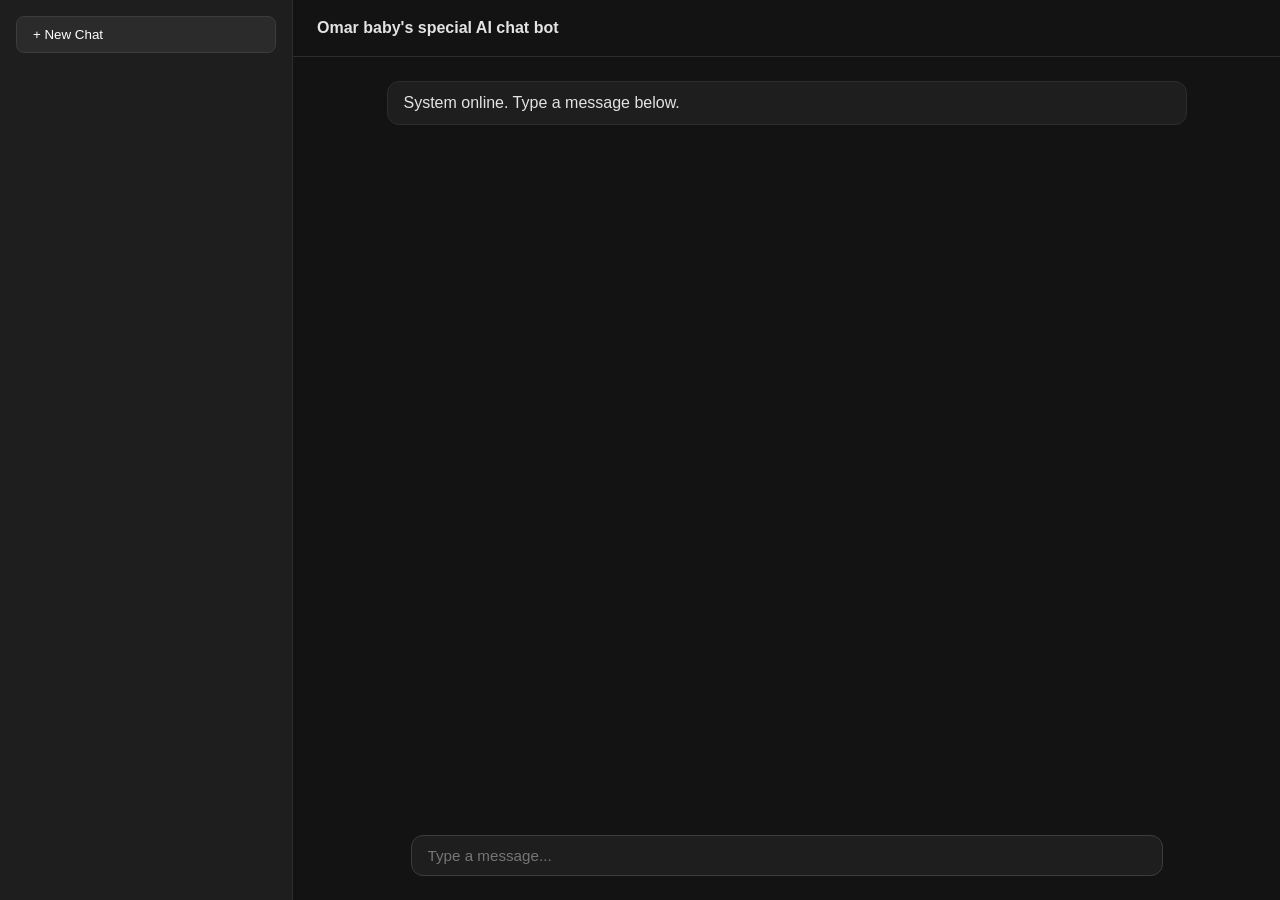
<file: index.html>
<!DOCTYPE html>
<html lang="en">
<head>
  <meta charset="UTF-8">
  <title>Static AI Chat Layout</title>
</head>
<body style="margin: 0; font-family: -apple-system, BlinkMacSystemFont, 'Segoe UI', Roboto, sans-serif; background-color: #131314; color: #e3e3e3; height: 100vh; display: flex; overflow: hidden;">
  
  <aside style="width: 260px; background-color: #1e1e1f; border-right: 1px solid #2d2d2e; display: flex; flex-direction: column; padding: 16px;">
    <button id="new" style="width: 100%; padding: 10px 16px; background-color: #2b2b2c; color: #ffffff; border: 1px solid #3c3c3e; border-radius: 8px; cursor: pointer; text-align: left; font-weight: 500;">+ New Chat</button>
  </aside>

  <main style="flex: 1; display: flex; flex-direction: column; background-color: #131314;">
    
    <header style="height: 56px; border-bottom: 1px solid #2d2d2e; display: flex; align-items: center; padding: 0 24px; font-weight: 600;">
      Omar baby's special AI chat bot
    </header>

    <section id="chat-box" style="flex: 1; overflow-y: auto; padding: 24px; display: flex; flex-direction: column; gap: 16px;">
      <div style="background-color: #1e1e1f; border: 1px solid #2d2d2e; padding: 12px 16px; border-radius: 12px; max-width: 800px; width: 100%; margin: 0 auto; box-sizing: border-box;">
        System online. Type a message below.
      </div>
    </section>

    <footer style="padding: 16px 24px 24px; max-width: 800px; width: 100%; margin: 0 auto; box-sizing: border-box;">
      <div style="background-color: #1e1e1f; border: 1px solid #3c3c3e; border-radius: 12px; padding: 10px 14px; display: flex;">
        <input type="text" id="t" placeholder="Type a message..." style="flex: 1; background: transparent; border: none; outline: none; color: #ffffff; font-size: 0.95rem;">
      </div>
    </footer>

    <script>
const BACKEND_URL = window.location.hostname === 'localhost' 
    ? 'http://localhost:8000' 
    : 'https://aifixed-1.onrender.com';

      const input = document.getElementById("t");
      const box = document.getElementById("chat-box");
      const newchat = document.getElementById("new");
      
      newchat.addEventListener('click', async () => {
        box.innerHTML = `
          <div style="background-color: #1e1e1f; border: 1px solid #2d2d2e; padding: 12px 16px; border-radius: 12px; max-width: 800px; width: 100%; margin: 0 auto; box-sizing: border-box;">
            System online. Type a message below.
          </div>
        `;
        input.value = "";

        try {
          await fetch(`${BACKEND_URL}/history`, { method: 'DELETE' });
        } catch (err) {
          console.error("Could not clear history on server:", err);
        }
      });

      input.addEventListener('keydown', async (event) => {
        if (event.key === 'Enter') {
          const usertext = input.value.trim();
          if (!usertext) return;

          input.value = "";

          const userDiv = document.createElement('div');
          userDiv.style.cssText = "background-color: #2b2b2c; border: 1px solid #3c3c3e; padding: 12px 16px; border-radius: 12px; max-width: 800px; width: 100%; margin: 0 auto; box-sizing: border-box; white-space: pre-wrap;";
          userDiv.textContent = usertext;
          box.appendChild(userDiv);

          const loadingDiv = document.createElement('div');
          loadingDiv.style.cssText = "background-color: #1e1e1f; border: 1px solid #2d2d2e; padding: 12px 16px; border-radius: 12px; max-width: 800px; width: 100%; margin: 0 auto; box-sizing: border-box; color: #8e8e93;";
          loadingDiv.textContent = "Thinking...";
          box.appendChild(loadingDiv);
          box.scrollTop = box.scrollHeight;

          try {
            const response = await fetch(`${BACKEND_URL}/chat`, {
              method: 'POST',
              headers: {
                'Content-Type': 'application/json'
              },
              body: JSON.stringify({ message: usertext })
            });

            if (!response.ok) throw new Error('Network response failed');

            const data = await response.json();

            loadingDiv.style.color = "#e3e3e3";
            loadingDiv.style.whiteSpace = "pre-wrap";
            loadingDiv.textContent = data.response;

          } catch (error) {
            console.error('Error:', error);

            loadingDiv.style.color = "#ff6b6b";
            loadingDiv.textContent = "Error: Failed to fetch response from backend.";
          }
          box.scrollTop = box.scrollHeight;
        }
      });
    </script>
  </main>
</body>
</html>
</file>
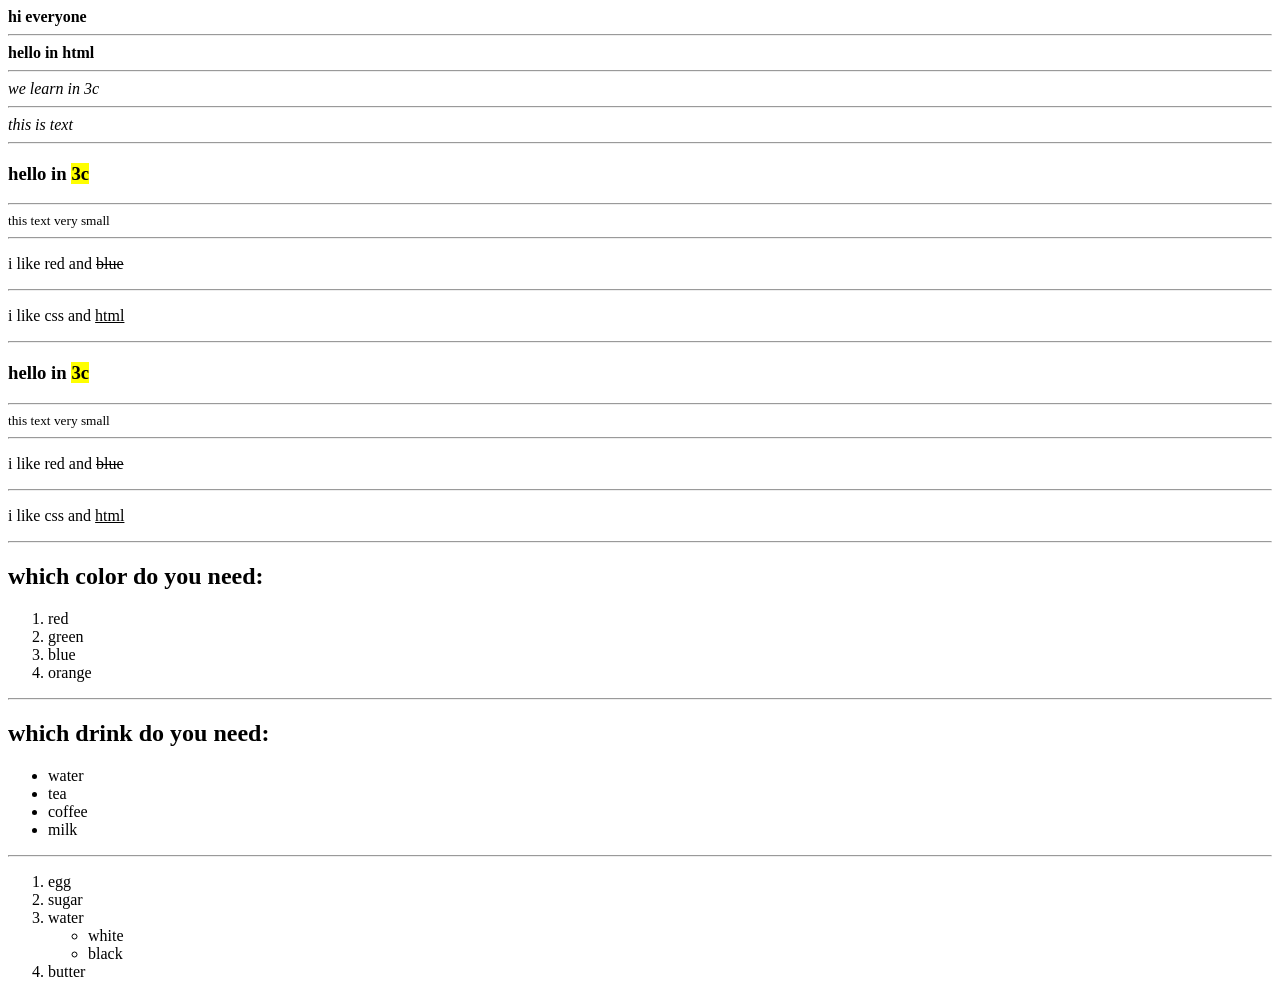
<file: templates/idk.html>
<html lang="en">
<head>
    <meta name="viewport" content="width=device-width, initial-scale=1.0">
    <title>Document</title>
</head>
<body>

    <b>hi everyone </b>
    <hr>
    <strong>hello in html</strong>
    <hr>
    <i>we learn in 3c</i>
    <hr>
    <em>this is text</em>
    <hr>
<h3>hello in <mark>3c</mark> </h3>
<hr>
<small>this text very small</small>
<hr>
<p>i like red and <del>blue</del></p>
<hr>
<p>i like css and <ins>html</ins></p>
<hr>
<h3>hello in <mark>3c</mark> </h3>
<hr>
<small>this text very small</small>
<hr>
<p>i like red and <del>blue</del></p>
<hr>
<p>i like css and <ins>html</ins></p>
<hr>
<h2>which color do you need:</h2>
<ol>
    <li>red</li>
    <li>green</li>
    <li>blue</li>
    <li>orange</li>
</ol>

<hr>

<h2>which drink do you need:</h2>
<ul>
    <li>water</li>
    <li>tea</li>
    <li>coffee</li>
    <li>milk</li>
</ul>
<hr>
<ol>
    <li>egg</li>
    <li>sugar</li>
    <li>water</li>
    <ul>
        <li>white</li>
        <li>black</li>
    </ul>
    <li>butter</li>
</ol>

</body>
</html>
</file>
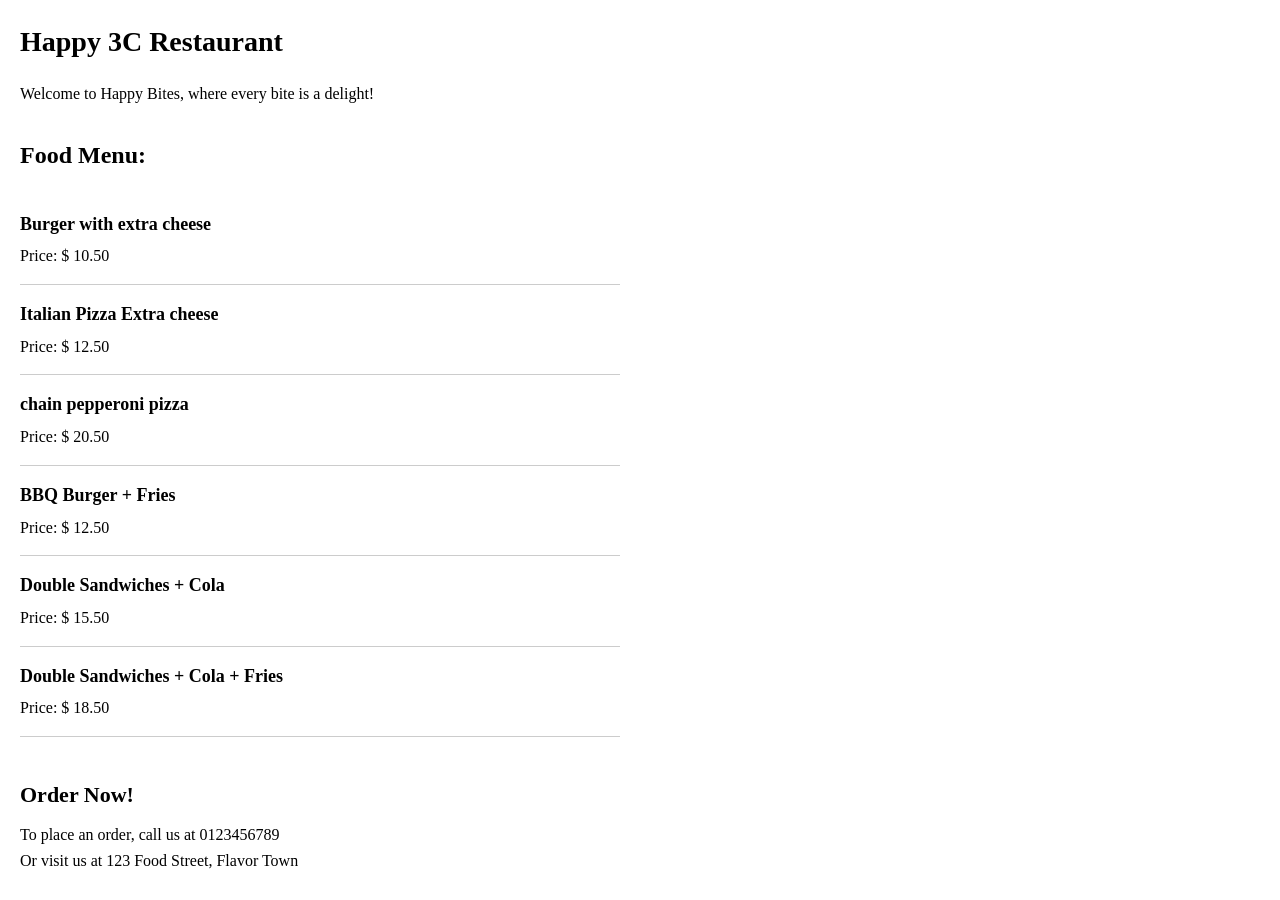
<file: templates/monkey.html>
<!DOCTYPE html>
<html lang="en">
<head>
    <meta charset="UTF-8">
    <meta name="viewport" content="width=device-width, initial-scale=1.0">
    <title>Happy 3C Restaurant Menu</title>
    <style>
        body {
            font-family: "Times New Roman", Times, serif;
            line-height: 1.6;
            margin: 20px;
            color: #000;
            max-width: 600px;
        }

        header {
            margin-bottom: 20px;
        }

        h1 {
            font-size: 28px;
            margin-bottom: 5px;
        }

        .tagline {
            font-size: 16px;
            margin-bottom: 30px;
        }

        h2 {
            font-size: 24px;
            border-bottom: none;
            margin-top: 30px;
        }

        .menu-item {
            border-bottom: 1px solid #ccc;
            padding: 15px 0;
        }

        .item-name {
            font-weight: bold;
            font-size: 18px;
            display: block;
            margin-bottom: 5px;
        }

        .price {
            font-size: 16px;
        }

        .order-section {
            margin-top: 40px;
        }

        .order-title {
            font-weight: bold;
            font-size: 22px;
            margin-bottom: 10px;
        }

        .contact-info {
            font-size: 16px;
            margin-top: 10px;
        }
    </style>
</head>
<body>

    <header>
        <h1>Happy 3C Restaurant</h1>
        <p class="tagline">Welcome to Happy Bites, where every bite is a delight!</p>
    </header>

    <h2>Food Menu:</h2>

    <div class="menu-item">
        <span class="item-name">Burger with extra cheese</span>
        <span class="price">Price: $ 10.50</span>
    </div>

    <div class="menu-item">
        <span class="item-name">Italian Pizza Extra cheese</span>
        <span class="price">Price: $ 12.50</span>
    </div>

    <div class="menu-item">
        <span class="item-name">chain pepperoni pizza</span>
        <span class="price">Price: $ 20.50</span>
    </div>

    <div class="menu-item">
        <span class="item-name">BBQ Burger + Fries</span>
        <span class="price">Price: $ 12.50</span>
    </div>

    <div class="menu-item">
        <span class="item-name">Double Sandwiches + Cola</span>
        <span class="price">Price: $ 15.50</span>
    </div>

    <div class="menu-item">
        <span class="item-name">Double Sandwiches + Cola + Fries</span>
        <span class="price">Price: $ 18.50</span>
    </div>

    <div class="order-section">
        <div class="order-title">Order Now!</div>
        <p class="contact-info">
            To place an order, call us at 0123456789<br>
            Or visit us at 123 Food Street, Flavor Town
        </p>
    </div>

</body>
</html>
</file>
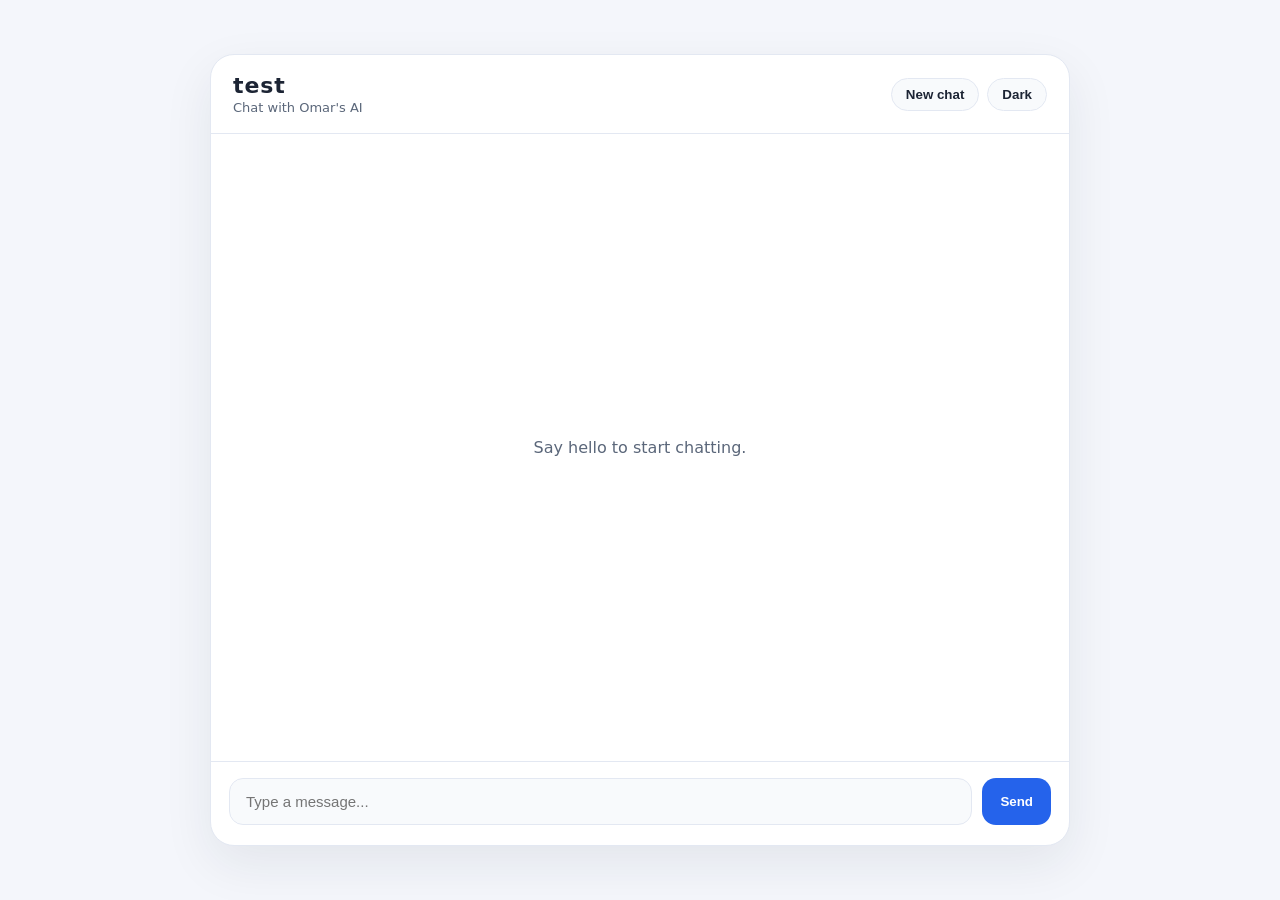
<file: templates/test.html>
<!DOCTYPE html>
<html lang="en" data-theme="light">
<head>
  <meta charset="UTF-8">
  <meta name="viewport" content="width=device-width, initial-scale=1.0">
  <title>test</title>
  <style>
    :root {
      --bg: #f4f6fb;
      --panel: #ffffff;
      --text: #1c2434;
      --muted: #5b677a;
      --border: #e3e8f2;
      --user: #2563eb;
      --user-text: #ffffff;
      --ai: #eef2ff;
      --ai-text: #1c2434;
      --input: #f8fafc;
      --shadow: 0 18px 50px rgba(28, 36, 52, 0.08);
    }

    html[data-theme="dark"] {
      --bg: #0b1220;
      --panel: #111827;
      --text: #e8eefc;
      --muted: #9aa8c2;
      --border: #243044;
      --user: #3b82f6;
      --user-text: #ffffff;
      --ai: #1a2436;
      --ai-text: #e8eefc;
      --input: #0f172a;
      --shadow: 0 18px 50px rgba(0, 0, 0, 0.35);
    }

    * { box-sizing: border-box; }

    body {
      margin: 0;
      min-height: 100vh;
      font-family: "Segoe UI", system-ui, sans-serif;
      background: var(--bg);
      color: var(--text);
      display: grid;
      place-items: center;
      padding: 24px;
    }

    .app {
      width: min(860px, 100%);
      height: min(88vh, 860px);
      background: var(--panel);
      border: 1px solid var(--border);
      border-radius: 24px;
      box-shadow: var(--shadow);
      display: flex;
      flex-direction: column;
      overflow: hidden;
    }

    header {
      display: flex;
      align-items: center;
      justify-content: space-between;
      padding: 18px 22px;
      border-bottom: 1px solid var(--border);
    }

    .brand {
      display: flex;
      flex-direction: column;
      gap: 2px;
    }

    .brand h1 {
      margin: 0;
      font-size: 22px;
      letter-spacing: 0.04em;
    }

    .brand span {
      color: var(--muted);
      font-size: 13px;
    }

    .actions {
      display: flex;
      gap: 8px;
    }

    button, .theme-toggle {
      border: 1px solid var(--border);
      background: var(--input);
      color: var(--text);
      border-radius: 999px;
      padding: 8px 14px;
      cursor: pointer;
      font-weight: 600;
    }

    #messages {
      flex: 1;
      overflow-y: auto;
      padding: 22px;
      display: flex;
      flex-direction: column;
      gap: 12px;
    }

    .bubble {
      max-width: 78%;
      padding: 12px 14px;
      border-radius: 16px;
      line-height: 1.45;
      white-space: pre-wrap;
      word-break: break-word;
    }

    .user {
      align-self: flex-end;
      background: var(--user);
      color: var(--user-text);
      border-bottom-right-radius: 6px;
    }

    .ai {
      align-self: flex-start;
      background: var(--ai);
      color: var(--ai-text);
      border-bottom-left-radius: 6px;
    }

    .empty, .status {
      color: var(--muted);
      text-align: center;
      margin: auto;
    }

    form {
      display: flex;
      gap: 10px;
      padding: 16px 18px 20px;
      border-top: 1px solid var(--border);
    }

    input {
      flex: 1;
      border: 1px solid var(--border);
      background: var(--input);
      color: var(--text);
      border-radius: 14px;
      padding: 14px 16px;
      font-size: 15px;
    }

    input:focus, button:focus {
      outline: 2px solid #60a5fa;
      outline-offset: 1px;
    }

    form button {
      border: none;
      background: var(--user);
      color: white;
      border-radius: 14px;
      padding: 0 18px;
    }

    form button:disabled {
      opacity: 0.6;
      cursor: wait;
    }
  </style>
</head>
<body>
  <main class="app">
    <header>
      <div class="brand">
        <h1>test</h1>
        <span>Chat with Omar's AI</span>
      </div>
      <div class="actions">
        <button type="button" id="reset">New chat</button>
        <button type="button" class="theme-toggle" id="theme">Dark</button>
      </div>
    </header>

    <section id="messages">
      <p class="empty">Say hello to start chatting.</p>
    </section>

    <form id="chat-form">
      <input id="message" type="text" placeholder="Type a message..." autocomplete="off" required>
      <button type="submit" id="send">Send</button>
    </form>
  </main>

  <script>
    const html = document.documentElement;
    const messages = document.getElementById("messages");
    const form = document.getElementById("chat-form");
    const input = document.getElementById("message");
    const send = document.getElementById("send");
    const themeBtn = document.getElementById("theme");
    const resetBtn = document.getElementById("reset");

    function setTheme(theme) {
      html.dataset.theme = theme;
      localStorage.setItem("test-theme", theme);
      themeBtn.textContent = theme === "dark" ? "Light" : "Dark";
    }

    setTheme(localStorage.getItem("test-theme") || "light");

    function addBubble(text, role) {
      const empty = messages.querySelector(".empty, .status");
      if (empty) empty.remove();
      const bubble = document.createElement("div");
      bubble.className = `bubble ${role}`;
      bubble.textContent = text;
      messages.appendChild(bubble);
      messages.scrollTop = messages.scrollHeight;
      return bubble;
    }

    themeBtn.addEventListener("click", () => {
      setTheme(html.dataset.theme === "dark" ? "light" : "dark");
    });

    resetBtn.addEventListener("click", async () => {
      await fetch("/reset", { method: "POST" });
      messages.innerHTML = '<p class="empty">Say hello to start chatting.</p>';
    });

    form.addEventListener("submit", async (event) => {
      event.preventDefault();
      const text = input.value.trim();
      if (!text) return;

      addBubble(text, "user");
      input.value = "";
      send.disabled = true;
      const thinking = addBubble("Thinking...", "ai");

      try {
        const response = await fetch("/chat", {
          method: "POST",
          headers: { "Content-Type": "application/json" },
          body: JSON.stringify({ message: text })
        });
        const data = await response.json();
        thinking.textContent = data.reply || data.error || "No reply.";
      } catch (error) {
        thinking.textContent = "Could not reach the AI. Is the server running?";
      } finally {
        send.disabled = false;
        input.focus();
      }
    });
  </script>
</body>
</html>
</file>
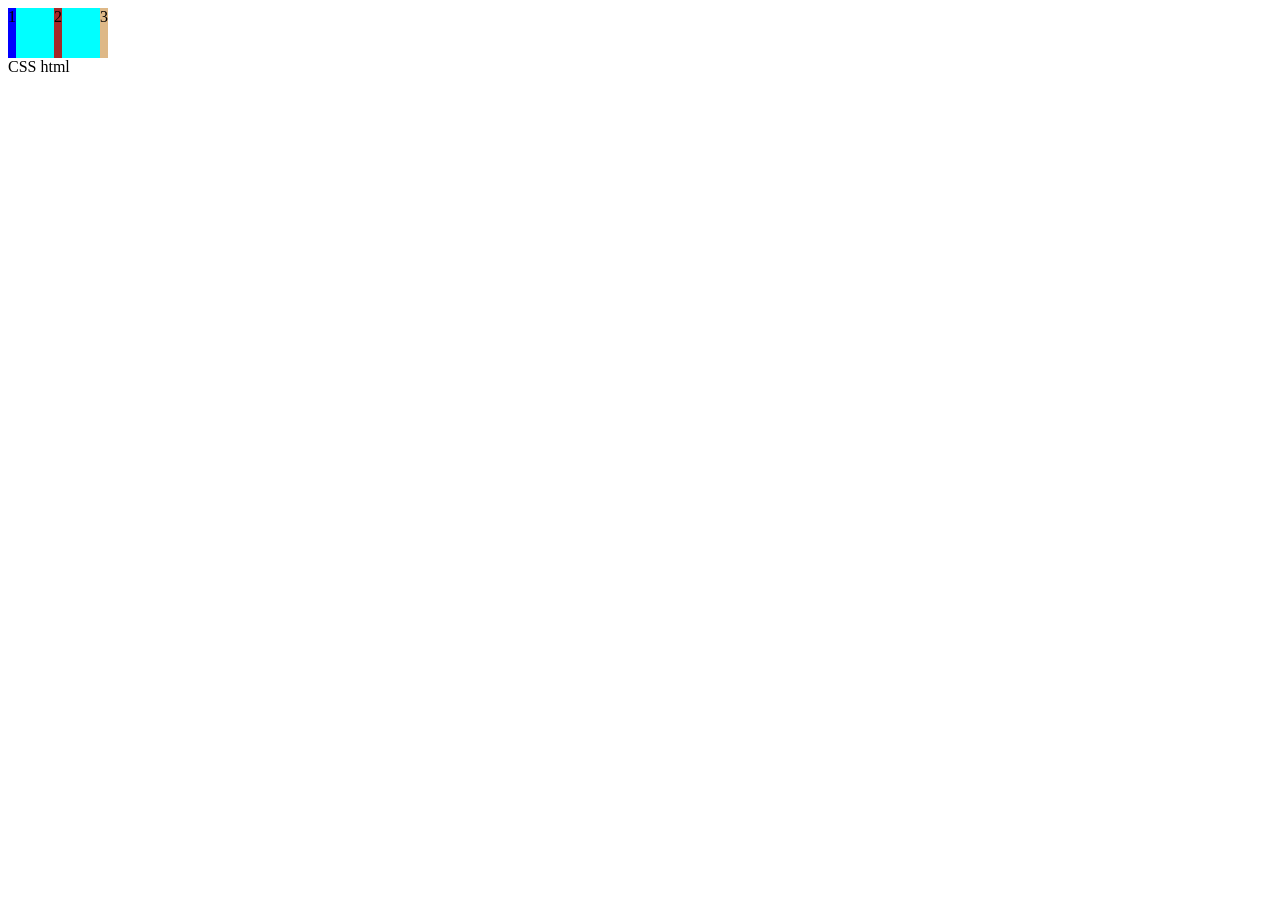
<file: templates/images/car2.html>
<html lang="en">
<head>
    <meta name="viewport" content="width=device-width">
    <title>Document</title>
    <link rel="stylesheet" href="s8.css">
</head>
<body>
<div class="large">
    <div class="x">1</div>
    <div class="xx">2</div>
    <div class="xxx">3</div>
</div>
    <label>CSS</label>
    <label>html</label>
</body>
</html>
</file>
<file: templates/images/s8.css>
.large{
    display: flex;
    justify-content: space-between;
    background-color: aqua;
    width: 100px;
    height: 50px;
}
.x{
    background-color: blue;
}
.xx{
    background-color: brown;
}
.xxx{
    background-color: burlywood
}
</file>
